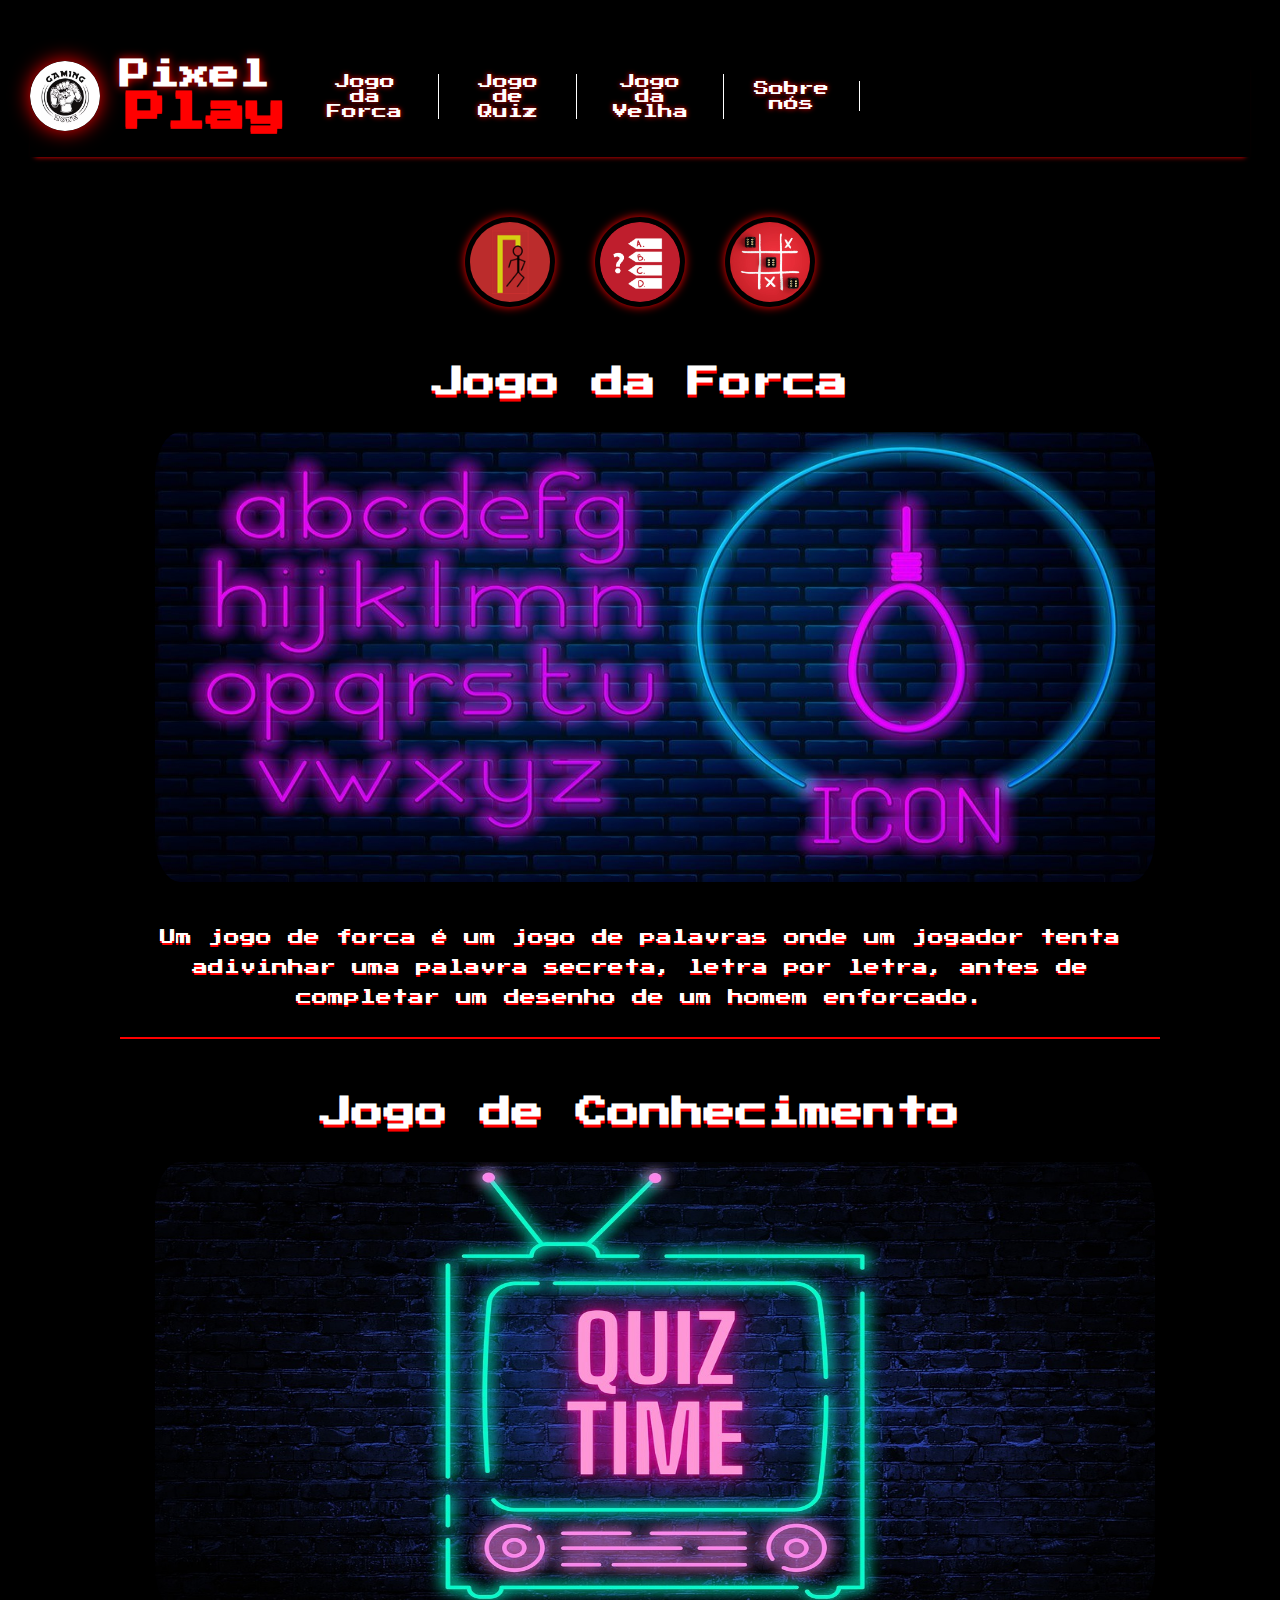
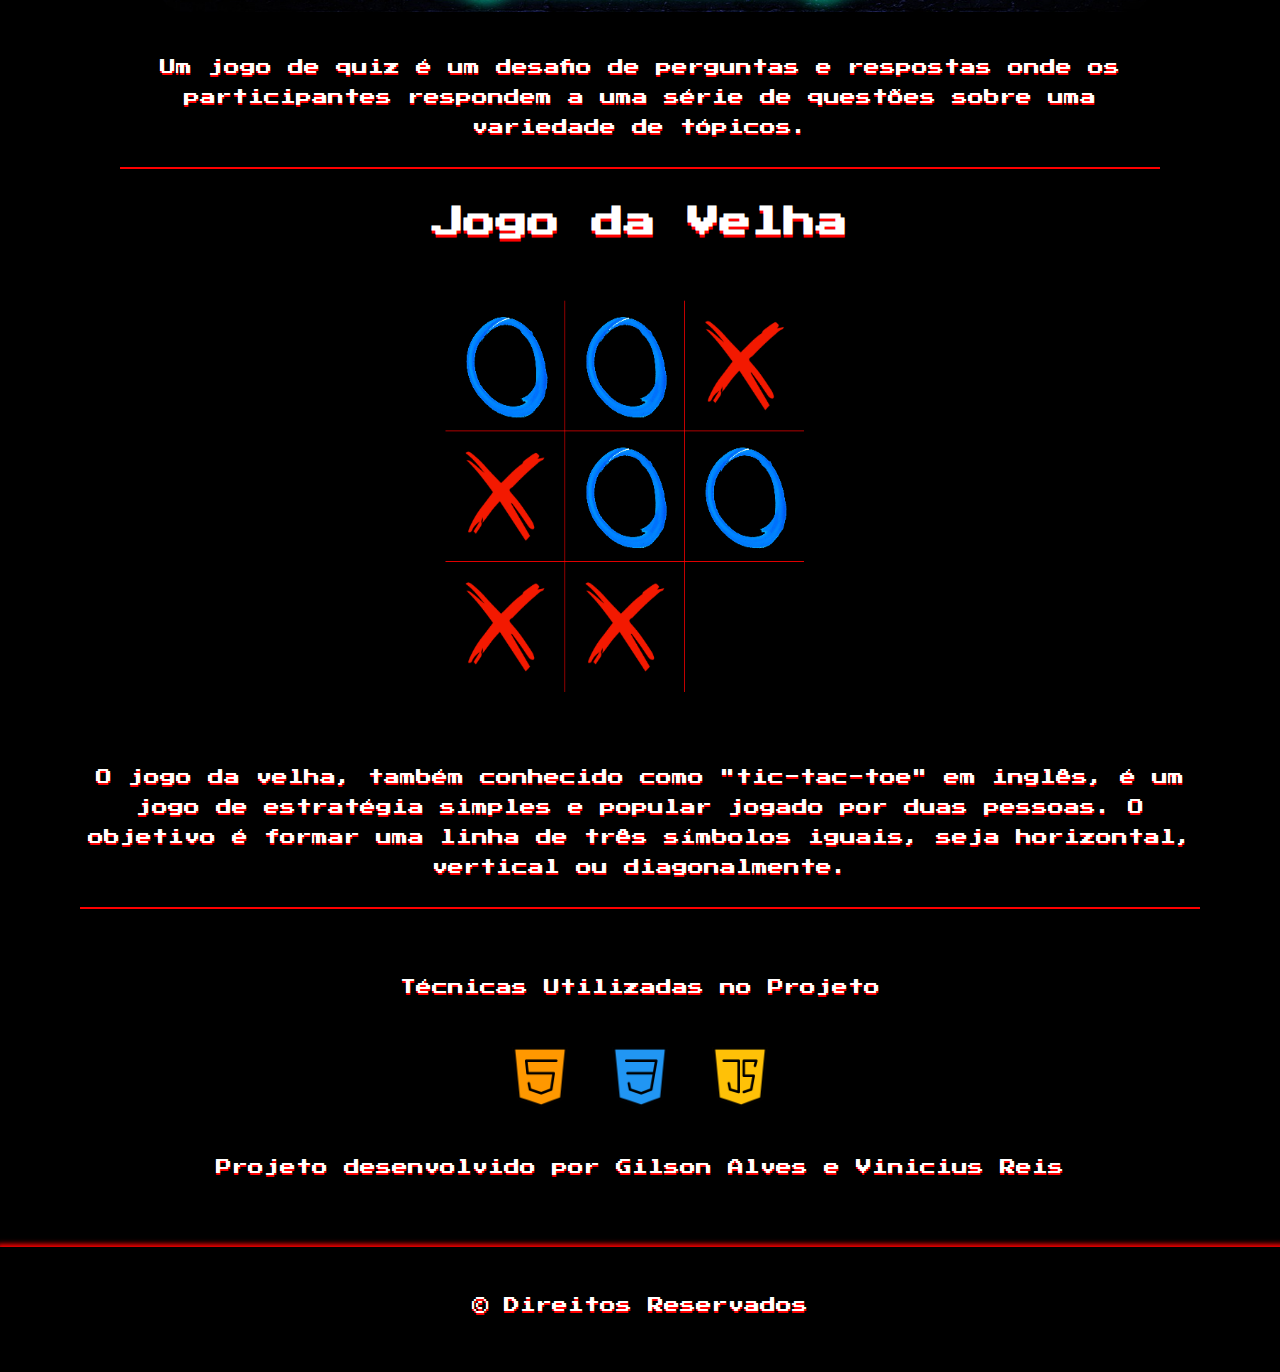
<file: index.html>
<!DOCTYPE html>
<html lang="pt-br">

<head>
    <meta charset="UTF-8">
    <meta name="viewport" content="width=device-width, 
    initial-scale=1.0">
    <link href="https://fonts.googleapis.com/css2?family=Press+Start+2P&display=swap" rel="stylesheet">
    <title>PixelPlay - Jogue Online Gratuitamente</title>
    <link rel="stylesheet" href="style.css">
    <link rel="shortcut icon" href="icones/logo.png" type="image/x-icon">
</head>

<body>
    <header>
        <div class="wrapper-header">
            <div class="logo">
                <img src="icones/logo.png" alt="">
                <div class="logo-texto">
                    <h1>Pixel</h1>
                    <p>
                        Play
                    </p>
                    </a>
                </div>
            </div>
            <nav class="infos">
                <ul> <a href="#forca">
                        <li>Jogo da Forca</li>
                    </a>

                    <a href="#quiz">
                        <li>Jogo de Quiz</li>
                    </a> <a href="#velha">
                        <li>Jogo da Velha</li>
                    </a>

                    <a href="#sobrenos">
                        <li>Sobre nós</li>
                    </a>
                </ul>
            </nav>
        </div>
    </header>
    <main>
        <section id="catalogo">
            <div class="logo-fundo">

                <a href="#forca"><img src="icones/forca.png" alt=""></a>
                <a href="#quiz"><img src="icones/quiz.png" alt=""></a><a href="#velha"><img
                        src="icones/istockphoto-1388384638-612x612.jpg" alt=""></a>
            </div>
        </section>
        <section id="descricao">
            <div class="jogos">

                <section id="forca">
                    <h1>Jogo da Forca</h1>
                    <a href="jogo-da-forca.html"><img src="imagens/28650642.jpg" alt=""></a>
                    <p>Um jogo de forca é um jogo de palavras onde um jogador tenta adivinhar uma palavra secreta, letra
                        por
                        letra, antes de completar um desenho de um homem enforcado.
                    </p>
                </section>
                <section id="quiz">
                    <h1>Jogo de Conhecimento</h1>
                    <a href="jogo-quiz.html"><img src="imagens/jogo quiz.jpeg" alt=""></a>
                    <p>Um jogo de quiz é um desafio de perguntas e respostas onde os participantes respondem a uma série
                        de
                        questões sobre uma variedade de tópicos.
                    </p>
                </section>
                <section id="velha">
                    <h1>Jogo da Velha</h1>
                    <a href="jogo-da-velha.html">
                        <img src="imagens/jogo-da-velhota.png" alt="">
                    </a>
                    <p>O jogo da velha, também conhecido como "tic-tac-toe" em inglês, é um jogo de estratégia simples e
                        popular jogado por duas pessoas. O objetivo é formar uma linha de três símbolos iguais, seja
                        horizontal, vertical ou diagonalmente.
                    </p>
                </section>

            </div>
        </section>
        <section id="sobrenos">
            <p>Técnicas Utilizadas no Projeto</p>
            <div class="logos-habilidades">
                <img src="imagens/html.png" alt="">
                <img src="imagens/css.png" alt="">
                <img src="imagens/java-script.png" alt="">
            </div>
            <section id="sobrenos">
                <p>Projeto desenvolvido por Gilson Alves e Vinicius Reis</p>
            </section>
        </section>
        </section>
    </main>
    <footer>
        <p>© Direitos Reservados</p>
    </footer>
</body>

</html>
</file>
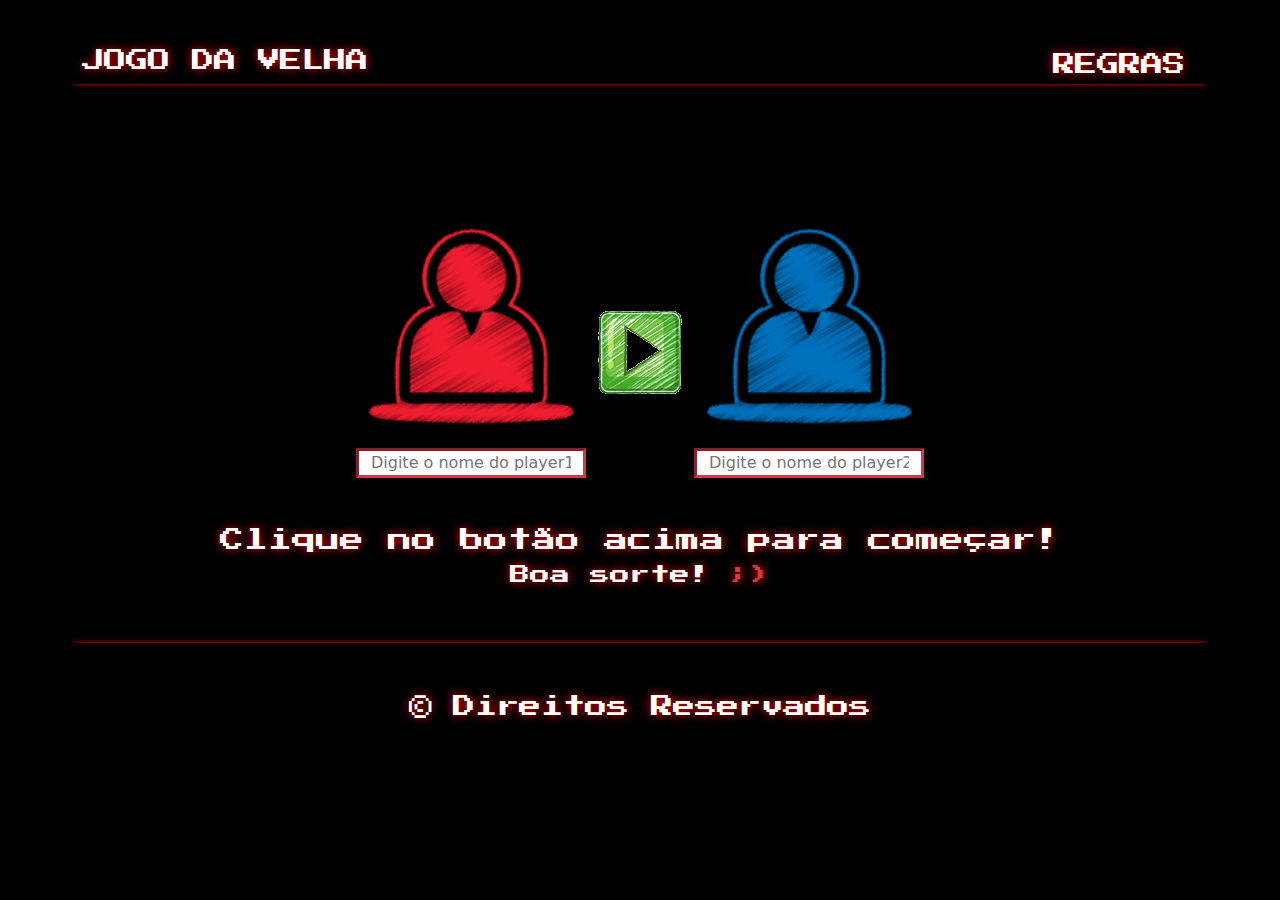
<file: jogo-da-velha.html>
<!DOCTYPE html>
<html lang="en">

<head>
    <meta charset="UTF-8">
    <link rel="stylesheet" href="jogos.css">
    <link rel="shortcut icon" href="icones/ico.png" type="image/x-icon">
    <meta name="viewport" content="width=device-width, initial-scale=1.0">
    <title>Jogo da Velha</title>
    <link href="https://cdn.jsdelivr.net/npm/bootstrap@5.3.3/dist/css/bootstrap.min.css" rel="stylesheet"
        integrity="sha384-QWTKZyjpPEjISv5WaRU9OFeRpok6YctnYmDr5pNlyT2bRjXh0JMhjY6hW+ALEwIH" crossorigin="anonymous">
    <link href="https://fonts.googleapis.com/css2?family=Press+Start+2P&display=swap" rel="stylesheet">
</head>
</head>

<body class="bg-black">
    <header id="titulo" class="nav container d-flex justify-content-center linha pt-5 ">
        <div class=" wrapper-header header d-flex justify-content-between container">
            <a href="jogo-da-velha.html" class="text-decoration-none">
                <h1 class="formatation m-0 d-flex align-items-center">JOGO DA VELHA</h1>
            </a>
            <button class="btn p-0 m-0 formatation font-tamanho" type="button" data-bs-toggle="offcanvas"
                data-bs-target="#offcanvasBottom" aria-controls="offcanvasBottom">REGRAS</button>
        </div>
        <div class=" linha-all offcanvas offcanvas-bottom " tabindex="-1" id="offcanvasBottom"
            aria-labelledby="offcanvasBottomLabel" aria-modal="true" role="dialog">
            <div class="d-flex justify-content-center flex-column offcanvas-header">
                <h5 class=" text-center offcanvas-title" id="offcanvasBottomLabel">Regras do Jogo</h5>
                <button type="button" class="btn-close text-reset" data-bs-dismiss="offcanvas"
                    aria-label="Close"></button>
            </div>
            <div class="text-center offcanvas-body small">
                No jogo da velha, dois jogadores se enfrentam em um tabuleiro 3x3. Um jogador marca com "X" e o
                outro com "O". Eles alternam turnos, colocando suas marcas em células vazias. O objetivo é formar
                uma linha contínua de três marcadores da mesma forma - horizontalmente, verticalmente ou
                diagonalmente. O jogo termina quando um jogador completa uma linha ou quando todas as células são
                preenchidas sem formar uma linha completa. O jogador que primeiro completar uma linha é o vencedor.
                Se todas as células forem preenchidas sem um vencedor, o jogo termina em empate.
            </div>
        </div>
        </div>

    </header>
    <main class="container ">

        <section id="games" class=" container d-flex justify-content-center pt-5">
            <table id="table-games" class=" container d-flex justify-content-center pt-5 mt-5">
                <tbody>
                    <tr>
                        <td class="td-align d-flex flex-column justify-content-center">
                            <img class="container" src="imagens/player-one.png">
                            <br>
                            <input class="container border-3 border-danger" id="player-one" type="text" maxlength="10"
                                placeholder="Digite o nome do player1" class="bg-black">
                        </td>
                        <td class="td-align">
                            <img class="container" id="btn-start" src="imagens/start.png">
                        </td>
                        <td class="td-align d-flex flex-column justify-content-center">
                            <img class="container" src="imagens/player-two.png">
                            <br>
                            <input class="container border-3 border-danger" id="player-two" type="text" maxlength="10"
                                placeholder="Digite o nome do player2">
                        </td>
                    </tr>
                </tbody>
            </table>
            <table id="table-game-validated"
                class="board text-center align-items-center justify-content-center container display-none text-center">
                <tbody>
                    <tr class="board">
                        <td id="cell0" class="cell"></td>
                        <td id="cell1" class="cell"></td>
                        <td id="cell2" class="cell"></td>

                    </tr>
                    <tr class="board">
                        <td id="cell3" class="cell"></td>
                        <td id="cell4" class="cell"></td>
                        <td id="cell5" class="cell"></td>

                    </tr class="board">
                    <tr>
                        <td id="cell6" class="cell"></td>
                        <td id="cell7 " class=" cell"></td>
                        <td id="cell8 " class=" cell"></td>

                    </tr>
                </tbody>
            </table>
        </section>
        <section id="jogador-vez" class="pt-5 container d-flex justify-content-center flex-column text-center">
            <h2 class="fs-4"> Clique no botão acima para começar! </h2>
            <h3 class="fs-5">Boa sorte! <span class=" ft-5 text-danger">;)</span></h3>
        </section>
    </main>
    <div class="show game-end-message display-none justify-content-center align-items-center flex-column gap-5"
        id="gameEndElement">
        <div class="text-center formatation data-game-end-message">O vencedor foi o:</div>
        <button class="btn btn-danger" id="restartButton">Reiniciar</buttonid>
    </div>

    <footer class="container linha-top formatation text-center pt-5 mt-5">
        <p>© Direitos Reservados</p>
    </footer>
    <script src="script.js"></script>
    <script src="https://cdn.jsdelivr.net/npm/bootstrap@5.3.3/dist/js/bootstrap.bundle.min.js"
        integrity="sha384-YvpcrYf0tY3lHB60NNkmXc5s9fDVZLESaAA55NDzOxhy9GkcIdslK1eN7N6jIeHz"
        crossorigin="anonymous"></script>
</body>

</html>
</file>
<file: style.css>
* {
    margin: 0px;
    padding: 0px;
    scroll-behavior: smooth;
}

body {
    display: flex;
    flex-direction: column;
    font-family: 'Press Start 2P', cursive;
    background-color: black;

}

.wrapper-header {
    box-shadow: 0 5px 5px -5px red;
    padding-bottom: 25px;
    display: flex;
    flex-direction: row;
    justify-content: space-between;
    width: 100%;

}

nav {
    display: flex;
    justify-content: center;
    flex-direction: row;
    font-size: 15px;
}

nav .infos {
    display: flex;
    justify-content: center;

}

ul {
    display: flex;
    margin-right: 390px;
    flex-direction: row;
    justify-content: center;
    text-align: center;
    align-items: center;
    text-shadow: 0px 0px 5px red;
    cursor: pointer;
   
}

ul li {
    display: flex;
    justify-content: center;
    text-align: center;
    font-size: 15px;
    border-right: 1px solid white;
    padding: 0px 30px;
}

ul li:hover {
    text-shadow: 0px 0px 5px white;
}

header {
    background-color: black;
    color: white;
    padding: 60px 30px;
    font-size: 13px;
    max-width: 100vw;
}

.logo {
    display: flex;
    flex-direction: row;
    flex-wrap: nowrap;
    gap: 20px;
    align-items: center;
    width: 320px;
}

.logo img {
    width: 70px;
    box-shadow: 0px 0px 20px red;
    border-radius: 50%;
}

.logo img:hover {
    width: 70px;
    box-shadow: 0px 0px 20px red;
    border-radius: 50%;
    transform: scale(1.3);
}

.logo p {
    color: red;
    font-size: 40px;
    font-weight: 700;
    padding: 6px;
}

.logo p:hover {
    font-size: 45px;
    text-shadow: 2px 2px 5px black;
}

.logo h1 {
    text-shadow: 0px 0px 10px red;
    color: white;
    font-size: 30px;
    
}

.logo-texto {
    display: flex;
    flex-direction: column;
    line-height: 30px;
    width: 100%;
}

main {
    background-color: black;
    color: white;
    height: 100%;
    max-width: 1200px;
    margin: 0 auto;
}

.logo-fundo {
    display: flex;
    justify-content: center;
    gap: 40px;
}

section #catalogo {
    max-width: 1200px;
    margin:  0 auto;

}

.logo-fundo img {
    display: flex;
    border-radius: 50%;
    height: 80px;
    box-shadow: 0px 0px 10px red;
    padding: 5px;
}

.logo-fundo img:hover {
    transform: scale(1.3); 
}

footer {
    background-color: black;
    height: 40px;
}

::-webkit-scrollbar {
    width: 15px;
    height: 35px;
}

::-webkit-scrollbar-track {
    background: white;
    border-radius: 5px;
}

::-webkit-scrollbar-thumb {
    background: white;
    border-radius: 5px;
    border: 2px solid black;
}

::-webkit-scrollbar-thumb:hover {
    background: red;
}

.descricao {
    display: flex;
    padding: 20px 40px;
}

.jogos img {
    padding-top: 2000px;
    display: flex;
    margin: 0 auto;
    padding: 15px 35px;
    width: 1000px;
    height: 450px;
    border-radius: 60px;
}   


p{
    text-shadow: 0px 2px red;
}

a {
    text-decoration: none;
    color: white;
}

.jogos p {
    text-align: center;
    padding: 25px 0px;
    box-shadow: 0px 2px 0 red;
}

#sobrenos p{
    height: 100%;
    padding: 20px 40px;
    text-align: center;
    text-shadow: 2px 2px 5px 5px red;
    line-height: 40px;
    
}

#sobrenos {
    height: 100%;
    text-align: center;
    padding: 20px 40px;
    text-shadow: 0px 1px red;
    line-height: 40px;
    
}

#forca{
    text-align: center;
    padding: 20px 40px;
    line-height: 30px;
}

#descricao h1{
    padding: 20px 35px;
    text-shadow: 0px 3px red;
}    

#descricao{
    text-align: center;
    padding: 20px 40px;
    line-height: 30px;
}

#quiz{
    text-align: center;
    padding: 20px 40px;
    line-height: 30px;
}

.logos-habilidades{
    display: flex;
    justify-content: center;
    gap: 40px;
    margin-top: 20px;
}

.logos-habilidades img{
    display: flex;
    height: 60px;
}

footer {
    background-color: black;
    padding: 5px 10px;
    height: 70px;
    box-shadow: 2px 2px 5px 5px red;
    text-align: center;
    padding-top: 50px;
}

footer p {
    color: white;
}
</file>
<file: jogos.css>
* {
    margin: 0;
    padding: 0;
}

:root {
    --cell-size: 150px;
}

body {
    font-size: 30px;
}

.end {
    filter: blur(8px);
    -webkit-filter: blur(8px);
}

h1,
h2,
h3 {
    text-shadow: 0px 0px 10px red;
    color: white !important;
    font-family: 'Press Start 2P', cursive;
    text-shadow: 0 5px 5px -5px red;
}

.linha {
    box-shadow: 0 5px 5px -5px red;
}

.linha-top {
    box-shadow: 0 -5px 5px -5px red;
}

.linha-all {
    box-shadow: 5px 5px 5px 5px red;
}

.text-decoration-none {
    text-decoration: none !important;
}

.formatation {
    text-shadow: 0px 0px 10px red;
    font-size: 1.4rem !important;
    color: white !important;
    font-family: 'Press Start 2P', cursive !important;
    text-shadow: 0 5px 5px -5px red;
}

.formatation:hover {
    color: red !important;
}

#games button {
    max-width: 100px;

}

.display-none {
    display: none;
}

.show {
    display: flex;
}

.board {
    border-collapse: collapse;
    /* Une as bordas das células */
    margin-top: 20px;
    /* Margem superior para espaçamento */
}

.cell {
    width: var(--cell-size);
    height: var(--cell-size);
    border: 1px solid red;
    text-align: center;
    cursor: pointer;
    transition: background-color 0.3s ease-in-out;

}

.cell:hover {
    background-color: rgba(42, 38, 38, 0.363);
    /* Cor de fundo ao passar o mouse */
}

/* Estilo para remover as bordas externas das primeiras e últimas células de cada linha */

.board tr:first-child .cell {
    border-top: none;
    /* Remove a borda superior da primeira linha */
}

.board tr:last-child .cell {
    border-bottom: none;
    /* Remove a borda inferior da última linha */
}

.board tr td:first-child {
    border-left: none;
    /* Remove a borda esquerda da primeira coluna */
}

.board tr td:last-child {
    border-right: none;
    /* Remove a borda direita da última coluna */
}

.markO {
    background-image: url(imagens/teste\ \(1\).png);
    background-size: cover;
    background-repeat: no-repeat;
    /* Evita a repetição da imagem */
    background-position: center;
    /* Centraliza a imagem */
    text-align: center;
    /* Alinha o texto ao centro */
    font-size: 0;
    /* Esconde qualquer texto dentro da célula */
}

.markX {
    background-image: url(imagens/teste\ \(2\).png);
    background-size: cover;
    background-repeat: no-repeat;
    /* Evita a repetição da imagem */
    background-position: center;
    /* Centraliza a imagem */
    text-align: center;
    /* Alinha o texto ao centro */
    font-size: 0;
    /* Esconde qualquer texto dentro da célula */
}

.game-end-message {
    position: fixed;
    top: 0;
    left: 0;
    right: 0;
    bottom: 0;
    background-color: rgba(12, 12, 12, 0.954);
}
</file>
